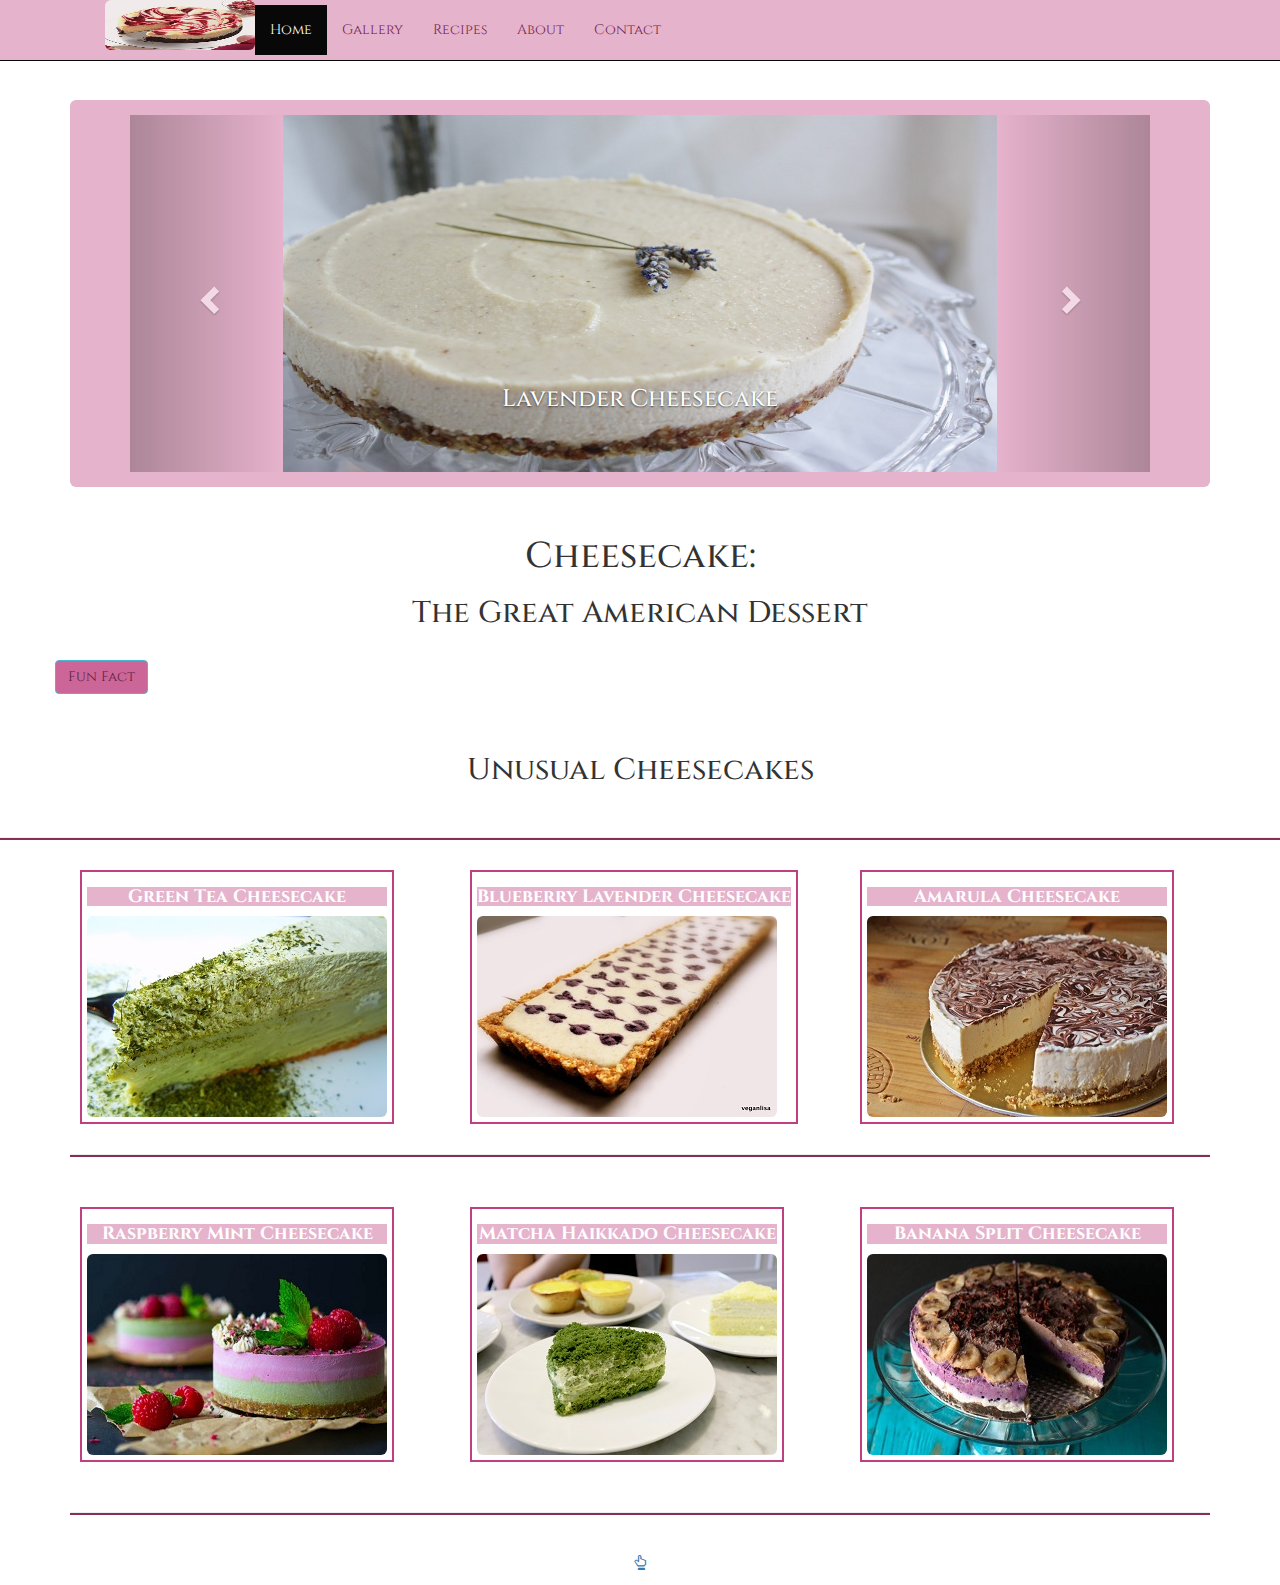
<file: index.html>
<!DOCTYPE html>
<html lang="en">

<head>
<meta charset="utf-8">
    <meta http-equiv="X-UA-Compatible" content="IE=edge">
    <meta name="viewport" content="width=device-width, initial-scale=1">
    <meta name="description" content="">
    <meta name="author" content="">
    
<title>Cheesecake: The Great American Dessert</title>
    
        <!-- jQuery library -->
<script src="https://ajax.googleapis.com/ajax/libs/jquery/3.1.1/jquery.min.js"></script>
  <!-- Bootstrap Core CSS -->
   <link href="css/bootstrap.min.css" rel="stylesheet">
<link rel="stylesheet" href="https://maxcdn.bootstrapcdn.com/bootstrap/3.3.7/css/bootstrap.min.css">
    <script src="https://maxcdn.bootstrapcdn.com/bootstrap/3.3.7/js/bootstrap.min.js"></script>
    <!-- Custom CSS -->
     <link href="css/logo-nav.css" rel="stylesheet">
<!--<link href="font-awesome/css/font-awesome.min.css" rel="stylesheet" type="text/css">-->
<!--<link rel="stylesheet" href="https://cdnjs.cloudflare.com/ajax/libs/font-awesome/4.6.3/css/font-awesome.min.css">-->
  <link href="https://fonts.googleapis.com/css?family=Cinzel" rel="stylesheet">
    
    
    <!-- HTML5 Shim and Respond.js IE8 support of HTML5 elements and media queries -->
    <!-- WARNING: Respond.js doesn't work if you view the page via file:// -->
    <!--[if lt IE 9]>
        <script src="https://oss.maxcdn.com/libs/html5shiv/3.7.0/html5shiv.js"></script>
        <script src="https://oss.maxcdn.com/libs/respond.js/1.4.2/respond.min.js"></script>
    <![endif]-->
        <!-- jQuery library -->
<script src="https://ajax.googleapis.com/ajax/libs/jquery/3.1.1/jquery.min.js"></script>
    <!-- Latest compiled JavaScript -->
<script src="https://maxcdn.bootstrapcdn.com/bootstrap/3.3.7/js/bootstrap.min.js"></script>     
    <!-- HTML5 Shim and Respond.js IE8 support of HTML5 elements and media queries -->
    <!-- WARNING: Respond.js doesn't work if you view the page via file:// -->
    <!--[if lt IE 9]>
        <script src="https://oss.maxcdn.com/libs/html5shiv/3.7.0/html5shiv.js"></script>
        <script src="https://oss.maxcdn.com/libs/respond.js/1.4.2/respond.min.js"></script>
    <![endif]-->

</head>
    
<body id="myPage" data-spy="scroll" data-target=".navbar" data-offset="60">

    <!-- Navigation -->
  
      <nav class="navbar navbar-inverse navbar-fixed-top" role="navigation">   
        <div class="container">
            <!-- Brand and toggle get grouped for better mobile display -->
            <div class="navbar-header">
                <button type="button" class="navbar-toggle" data-toggle="collapse" data-target="#bs-example-navbar-collapse-1">
                    <span class="sr-only">Toggle navigation</span>
                    <span class="icon-bar"></span>
                    <span class="icon-bar"></span>
                    <span class="icon-bar"></span>
                </button>
              
                      <a class="navbar-brand" href="#"></a>
                   <img src="images/swirllogo.jpg" width="150" height="50" class="img-rounded" alt="swirl cheesecake logo">
                <br>
              </div>
            <!-- Collect the nav links, forms, and other content for toggling -->
            <div class="collapse navbar-collapse" id="bs-example-navbar-collapse-1">
            <ul class="nav navbar-nav">
                    <li class="active">
                       <a href="index.html">Home</a>                          
                    </li>
                    <li>
                        <a href="gallery.html">Gallery</a>
                    </li>
                    <li>
                        <a href="recipes.html">Recipes</a>
                    </li>
                    <li>
                        <a href="about.html">About</a>
                    </li>
                    <li>
                         <a href="contact.html">Contact</a>
                    </li>
           </ul>
           <ul class="nav navbar-nav navbar-right">
                     <li>
                         <a href="#"><i class="fa fa-2x fa-facebook-square"></i></a>
                    </li>
                     <li>
                         <a href="#"><i class="fa fa-2x fa-github"></i></a>
                    </li>
                     <li>
                         <a href="#"><i class="fa fa-2x fa-html5"></i></a>
                    </li>
                     <li>
                         <a href="#"><i class="fa fa-2x fa-linkedin-square"></i></a>
                    </li>
                     <li>
                         <a href="#"><i class="fa fa-2x fa-instagram"></i></a>
                    </li>
                </ul>
            </div>
            <!-- /.navbar-collapse -->
        </div>
        <!-- /.container -->
    </nav>
   
     <!-- Page Content -->
    <div class="container">
        <div class="row">
            <div class="col-lg-12">
                <div class="jumbotron">
                    
    <div id="myCarousel" class="carousel slide" data-ride="carousel">
        
    <!-- Indicators -->
    <ol class="carousel-indicators">
      <li data-target="#myCarousel" data-slide-to="0" class="active"></li>
      <li data-target="#myCarousel" data-slide-to="1"></li>
      <li data-target="#myCarousel" data-slide-to="2"></li>
      <li data-target="#myCarousel" data-slide-to="3"></li>
    </ol>             
    
    <!-- Wrapper for slides -->
  <div class="carousel-inner" role="listbox"> <!--I added this from what you had, maybe this is why-->

         
        <!--this is the zero slide-->
      <!--also added ths-->
          <!--why is this code with no closing tag here? and why is it in the html and not the css? why is is not in the head as a style sheet link?-->
      <div class="item active">
        <img src="images/lavendercaro1.JPG" alt="lavender" width="1200" height="600">
        <div class="carousel-caption">
            <h3 class="bump">Lavender Cheesecake</h3>
        
        </div>
      </div>
        
      <div class="item">
        <img src="images/Whole cookies n cream.jpg" alt="oreo" width="1200" height="600">
        <div class="carousel-caption">
          <h3 class="bump">Oreo Cheesecake</h3>
          <p></p>
        </div>
      </div>
        
      <div class="item">
        <img src="images/orangericottacaro13.jpg" alt="orange ricotta" width="1200" height="600">
        <div class="carousel-caption">
          <h3 class="bump">Orange Ricotta Cheesecake</h3>
          <p></p>
        </div>
      </div>
        
  <div class="item">
        <img src="images/rhumarb.jpg" alt="rhubarb marbled" width="1200" height="600">
        <div class="carousel-caption">
          <h3 class="bump">Rhubarb Marbled Cheesecake</h3>
          
        </div>
      </div>
        
      <div class="item">
        <img src="images/saltedcaramelcaro8.jpg" alt="salted caramel" width="1200" height="600">
        <div class="carousel-caption">
          <h3 class="bump">Salted Caramel Cheesecake</h3>
        </div>
      </div>
        <!--STOP-->
     </div>
                     <!--closes carousel in jumbotron-->
        
            <!-- Left and right controls -->
    <a class="left carousel-control" href="#myCarousel" role="button" data-slide="prev">
      <span class="glyphicon glyphicon-chevron-left" aria-hidden="true"></span>
      <span class="sr-only">Previous</span>
    </a>
    <a class="right carousel-control" href="#myCarousel" role="button" data-slide="next">
      <span class="glyphicon glyphicon-chevron-right" aria-hidden="true"></span>
      <span class="sr-only">Next</span>
    </a>
  </div>

</div>
 <!--*ended carousel-->
                <br>
                 </div>     
            <h1 class="bump">Cheesecake:</h1>             
            <h2 class="bump">The Great American Dessert</h2>
            <br>
          
  <!-- Trigger the modal with a button -->
            <button type="button" class="btn btn-info btn-md" data-toggle="modal" data-target="#myModal">Fun Fact</button>

  <!-- Modal -->
  <div class="modal fade" id="myModal" role="dialog">
    <div class="modal-dialog">
    
      <!-- Modal content-->
      <div class="modal-content">
        <div class="modal-header">
          <button type="button" class="close" data-dismiss="modal">&times;</button>
          <h4 class="modal-title">Who created NY Style cheesecake?</h4>
        </div>
        <div class="modal-body">
          <p>Even though he is best known for his signature sandwiches, 
              Arnold Reuben (1883-1970) is generally credited for creating the New York Style cheesecake. 
              Reuben was born in Germany and he came to America when he was young. 
              The story goes that Reuben was invited to a dinner party where the hostess served a cheese pie. 
              Allegedly, he was so intrigued by this dish that he experimented with the recipe
             until he came up with the beloved NY Style cheesecake.</p>
        </div>
        <div class="modal-footer">
          <button type="button" class="btn btn-default" data-dismiss="modal">Close</button>
        </div>
      </div>
      
    </div>
  </div>
  
</div>
            
   
         <br>
         <br>
      <h2 class="bump">Unusual Cheesecakes</h2>
      </div>
    
<br>
<hr>


               <div class="container"> 
                <div class="row">
      <div class="col-md-4">
      <div class="gallery">
          <h4 class="bump">Green Tea Cheesecake</h4>
             <img src="images/greenteafront.jpg" class="img-responsive img-rounded" alt="green tea" style="width:300px; height:201px">               </div>
    </div>
      
      <div class="col-md-4"> 
      <div class="gallery"> 
          <h4 class="bump">Blueberry Lavender Cheesecake</h4>
          <img src="images/raw blueberry lavenderhome.jpg" class="img-responsive img-rounded" alt="lavender rectangle" style="width:300px;height:201px">
       </div>
    </div>
      
        <div class="col-md-4">
      <div class="gallery">
          <h4 class="bump">Amarula Cheesecake</h4>
          
           <img src="images/Amarulafront.jpg" class="img-responsive img-rounded" alt="Amarula Cheesecake" style="width:300px;height:201px">   
          
       </div>
    </div>
  </div> 
   <hr>
 <br>
      <div class="row">
         <div class="col-md-4">
         <div class="gallery"> 
             <h4 class="bump">Raspberry Mint Cheesecake</h4>
         
          <img src="images/raw-raspberry-mintfront.jpg" class="img-responsive img-rounded" alt="Raspberry Mint Cheesecake" style= "width:300px; height:201px">
         </div>
    </div>
          
  <div class="col-md-4">     
   <div class="gallery"> 
       <h4 class="bump">Matcha Haikkado Cheesecake</h4>
       
   <img src="images/motcha haikkadohome.jpg" class="img-responsive img-rounded" alt="Motcha haikkado" style="width:300px; height:201px">
           
       </div>
     </div>
         
  <div class="col-md-4">  
     <div class="gallery"> 
          <h4 class="bump">Banana Split Cheesecake</h4>
   <img src="images/raw-banana-splitfront.jpg" class="img-responsive img-rounded" alt="Banana Split" style="width:300px; height:201px">        </div>
    </div>
   </div>   
 <br>
     <hr>   
 <br>
          <div>
                   </div>     
       <footer class="container-fluid text-center">
  <a href="#myPage" title="To Top">
    <span class="glyphicon glyphicon-hand-up"></span>
  </a>
  <p> <a href="" title=""> <!--.com--></a></p>
</footer>
         
          </div>
             
       <!-- /.container -->

    <!-- jQuery -->
    <script src="js/jquery.js"></script>

    <!-- Bootstrap Core JavaScript -->
    <script src="js/bootstrap.min.js"></script>
    
  <script src="js/scrollspy.js"></script>


</body>
           
</html>
</file>
<file: css/logo-nav.css>
/*
 * Start Bootstrap - Logo Nav (http://startbootstrap.com/)
 * Copyright 2013-2016 Start Bootstrap
 * Licensed under MIT (https://github.com/BlackrockDigital/startbootstrap/blob/gh-pages/LICENSE)
 */


body 
{
    padding-top: 5px;
    font-family:'Cinzel', serif; /* Required padding for .navbar-fixed-top. Change if height of navigation changes. */
}

.navbar-fixed-top .nav {
    padding: 5px 0;
}
/*changed background color*/
.navbar-inverse{
    background-color:#ac3973;
    color: #fff;
    font-family:'Cinzel', serif;
}

.btn{
    background:#cc6699;
    color:#602040;
    font-family:'Cinzel', serif;
}
/*changed button color*/



.navbar-inverse .navbar-nav >li >a{
    color:#73264d;
}

.navbar-inverse .navbar.nav > li >a:hover{
    background:#f00;
    color: #f00; 
}
   
.navbar-fixed-top .navbar-brand {
        padding:  5px;
     /*Change active text color here*/
}
.navbar-inverse {
    background-color: #e6b3cc;
}
.navbar.collapse {
    color: #e6b3cc;
}
.navbar-fixed-top .navbar-brand {
    padding:  5px; 
}
.jumbotron {
        padding:15px;
        background:#e6b3cc;
       
}
.carousel-inner > .item > img,
   .carousel-inner > .item > a > img {
                width: 70%;
                margin: auto;
                color:#bf4080;
                font-family:'Cinzel', serif;
}
.bump{
    font-family:'Cinzel', serif;
    text-align:center;
}

    hr{
    height:2px;
    background-color:#862d59;
}

.gallery { 
    float:left;
    margin:10px;
    padding:5px;
    border: 2px solid #bf4080;
    
}
.gallery h4 { 
    background:#e6b3cc ;
    color:#fff;
    font-weight:bolder;
    font-family:'Cinzel', serif;
    text-align:center;
}

p.list-group-item-text {
 padding-left:5px;   
}

@media(min-width:768px) {
    body {
        padding-top: 100px; /* Required padding for .navbar-fixed-top. Change if height of navigation changes. */
    }

    .navbar-fixed-top .navbar-brand {
        padding: 2px 25px;
    
}
.carousel-indicators li { 
    visibility: hidden; 
}
div.modal-body {
    font-size: 12px;
}
</file>
